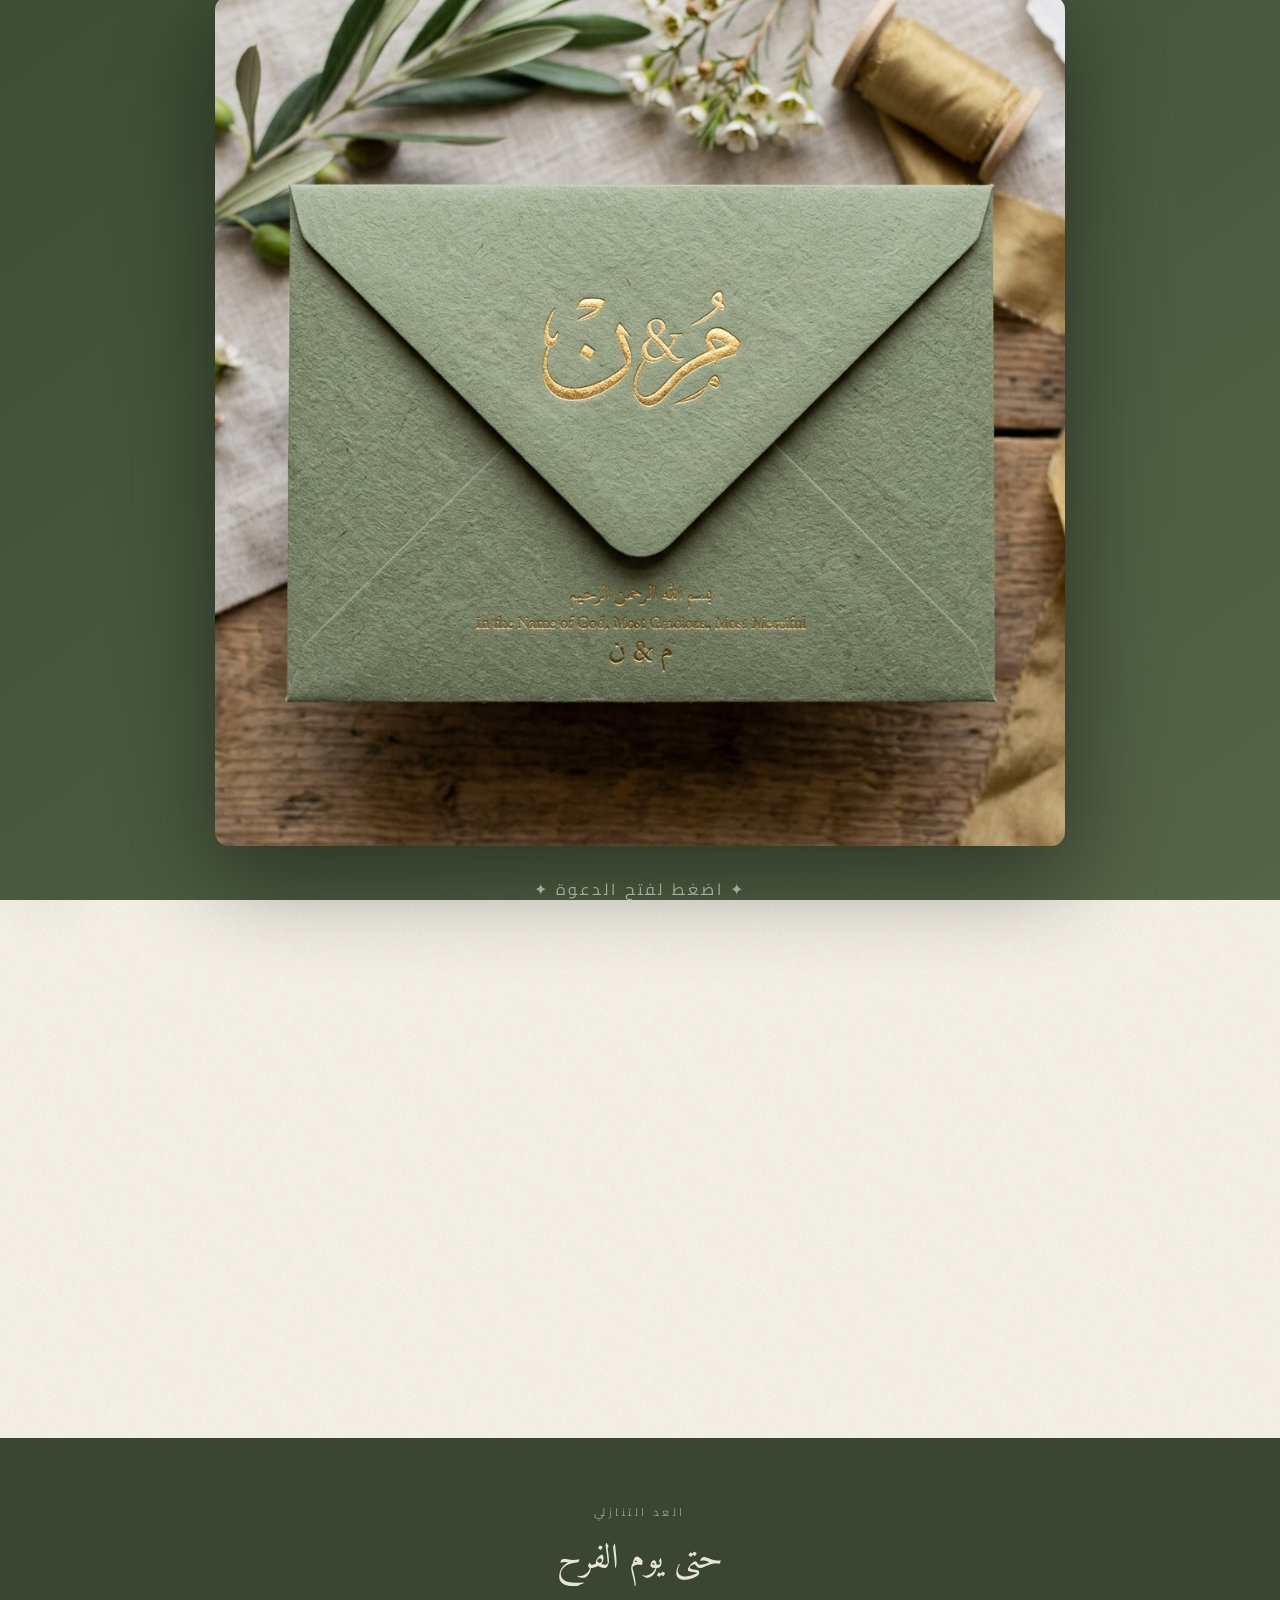
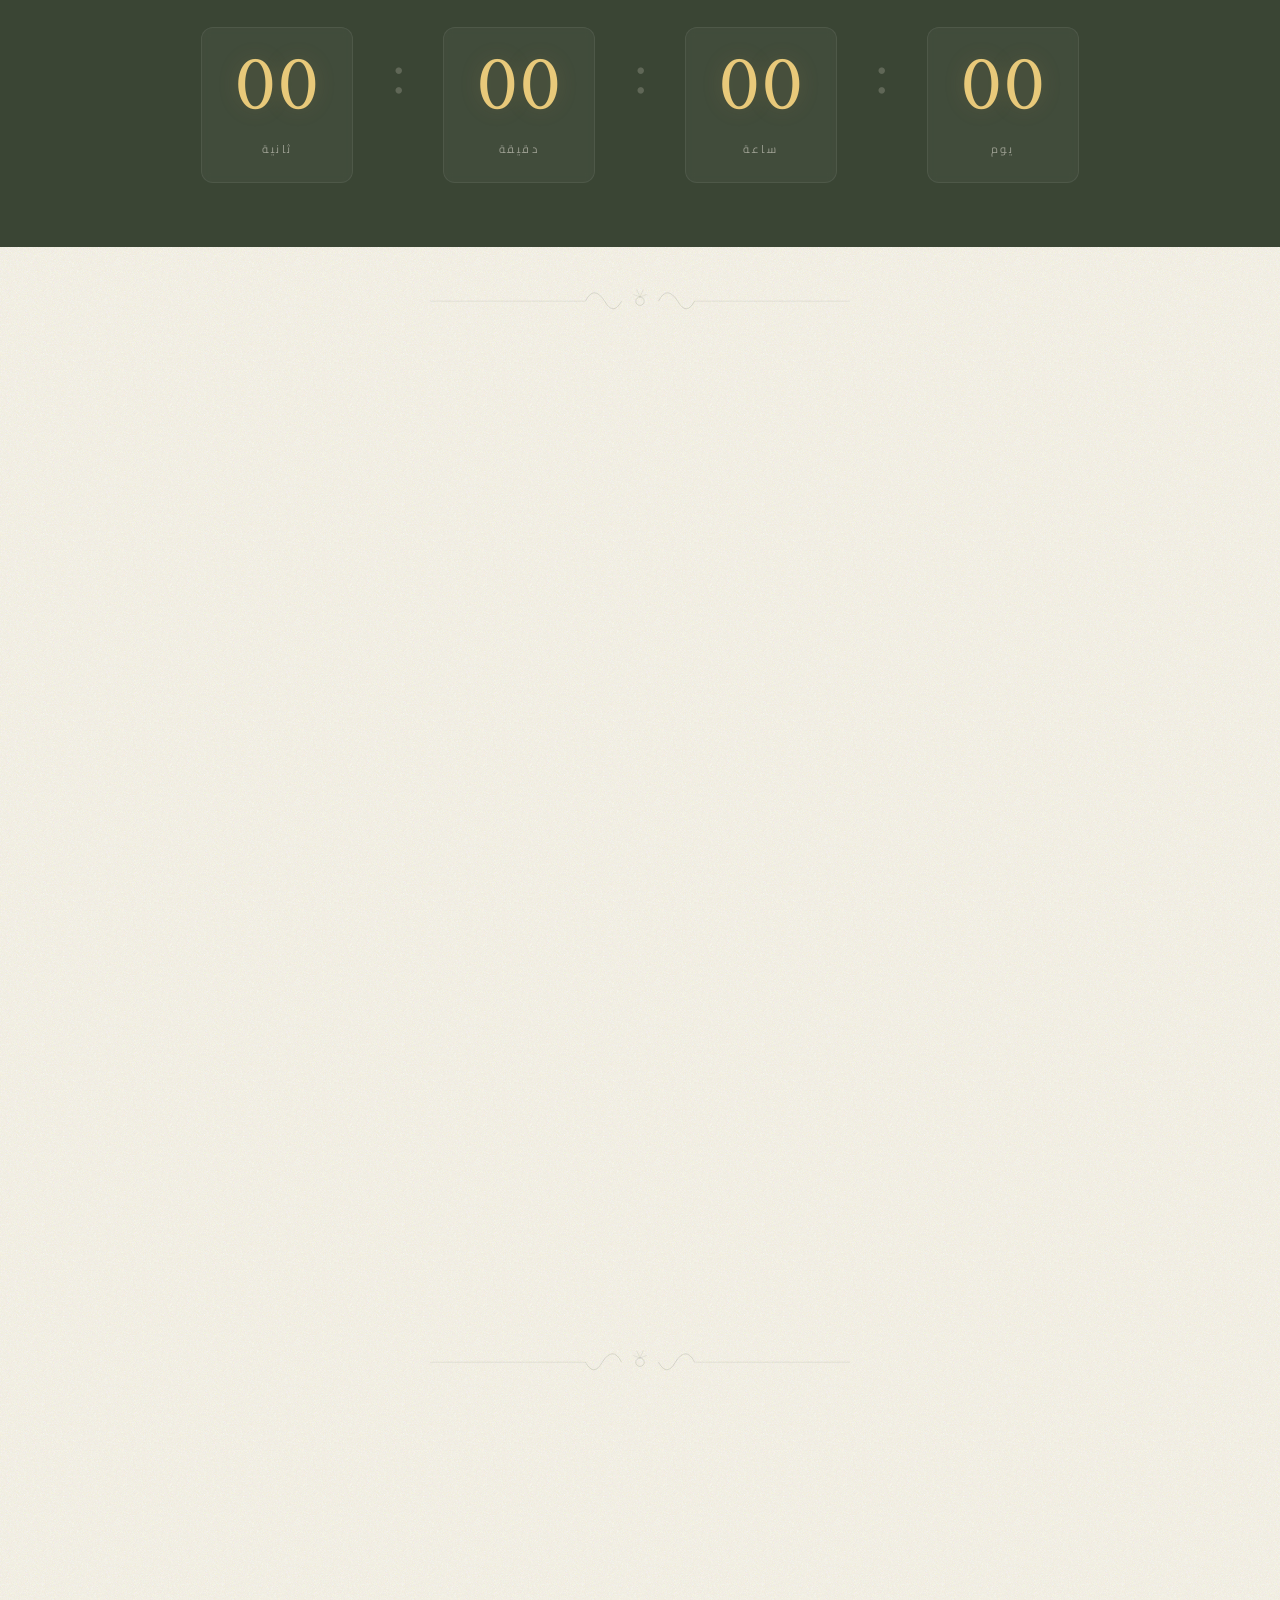
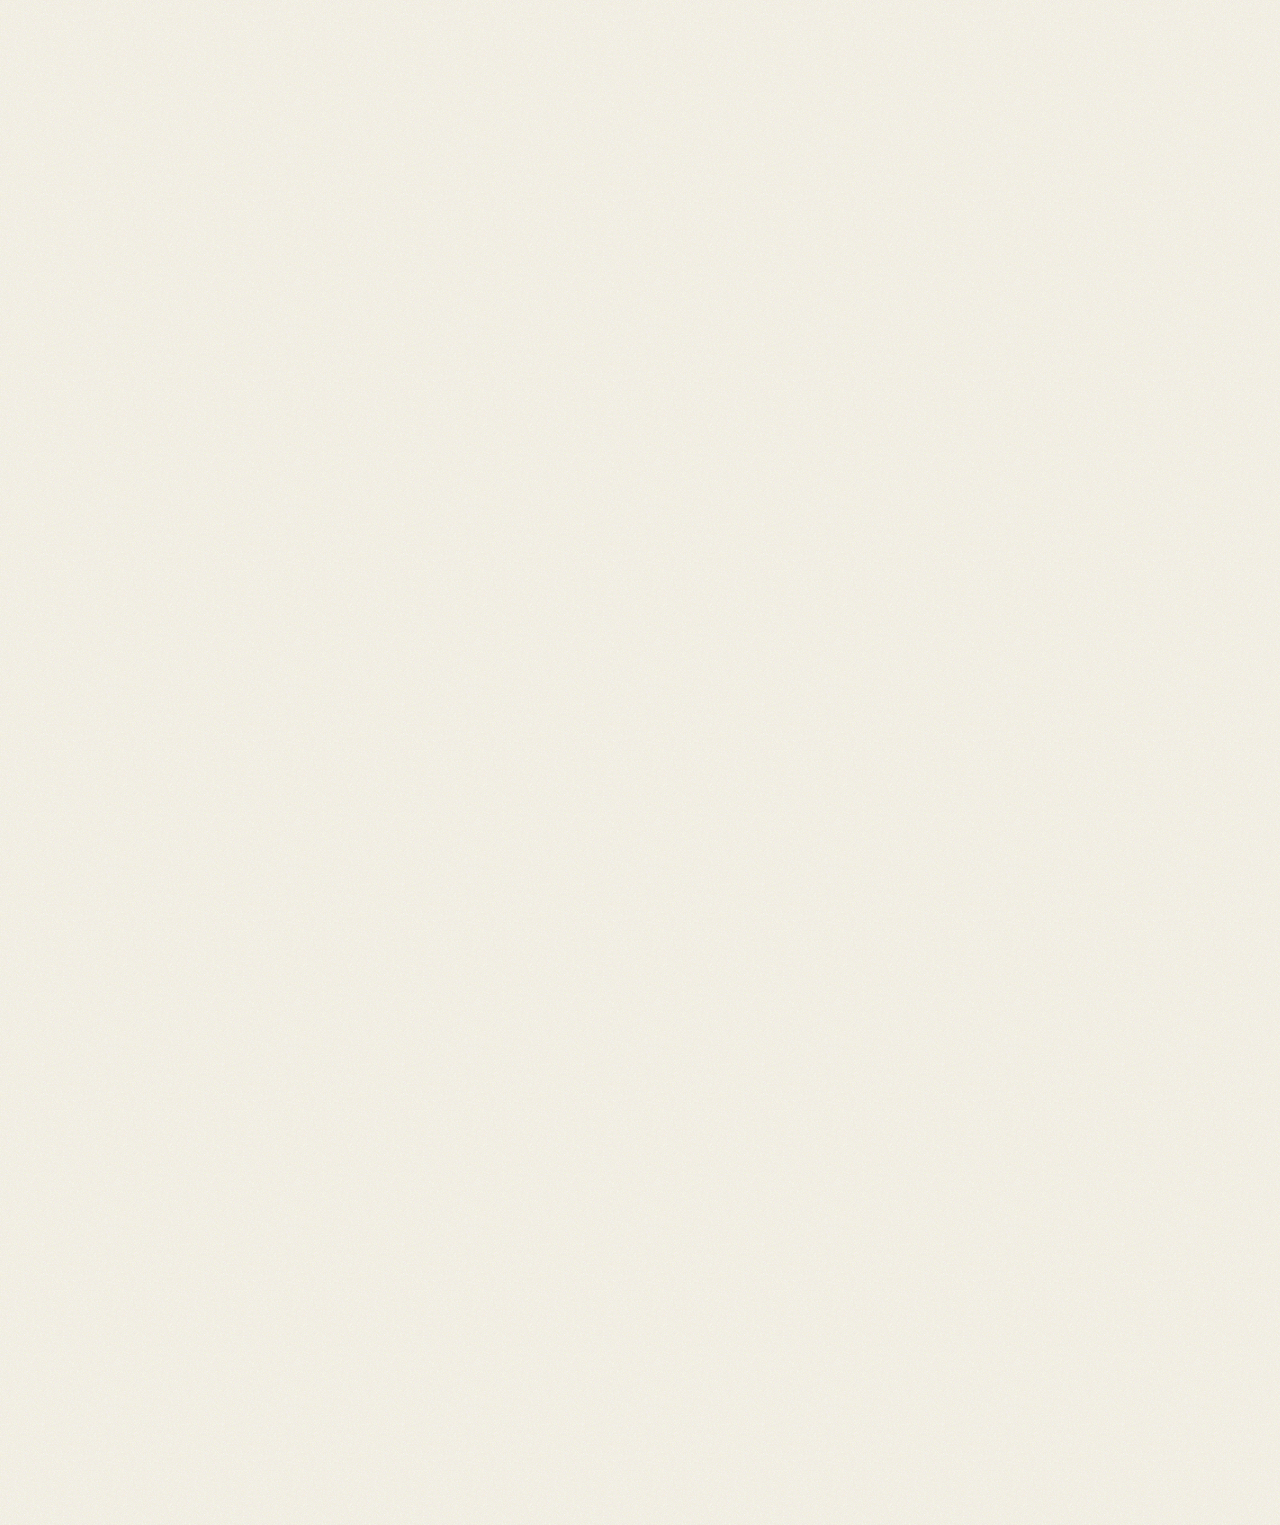
<file: index.html>
<!DOCTYPE html>
<html lang="ar" dir="rtl" id="html-root">
<head>
  <meta charset="UTF-8" />
  <meta name="viewport" content="width=device-width, initial-scale=1.0, viewport-fit=cover" />
  <title>دعوة زفاف محمد &amp; ندى</title>
  <meta name="description" content="نتشرف بدعوتكم لحضور حفل زفافنا - محمد &amp; ندى — TomorrowLand، بنها" />
  <link rel="preconnect" href="https://fonts.googleapis.com" />
  <link rel="preconnect" href="https://fonts.gstatic.com" crossorigin />
  <link href="https://fonts.googleapis.com/css2?family=Cairo:wght@300;400;600;700&family=Tajawal:wght@300;400;500;700&family=Amiri:ital,wght@0,400;0,700;1,400&family=Cormorant+Garamond:ital,wght@0,300;0,400;1,300;1,400&display=swap" rel="stylesheet" />

  <!-- Ambient wedding music (royalty-free, hosted on CDN) -->
  <audio id="bg-music" loop preload="none">
    <source src="https://www.soundhelix.com/examples/mp3/SoundHelix-Song-1.mp3" type="audio/mpeg" />
  </audio>

  <style>
    /* ══════════════════════════════════════════════
       DESIGN TOKENS
    ══════════════════════════════════════════════ */
    :root {
      /* Day palette */
      --bg:           #ede9db;
      --bg-sec:       #e4e0d0;
      --bg-card:      rgba(237, 233, 219, 0.88);
      --fg:           #3a4534;
      --fg-light:     #62715a;
      --fg-muted:     #8a9a7a;
      --gold:         #b8954a;
      --gold-light:   #d4af6e;
      --gold-glow:    rgba(184,149,74,0.22);

      /* Countdown specific — warm ivory on sage */
      --cd-bg:        #3a4534;
      --cd-num:       #e8c97a;
      --cd-label:     rgba(232,228,216,0.55);
      --cd-sep:       rgba(232,228,216,0.22);
      --cd-title:     #e8e4d8;

      --border:       rgba(58,69,52,0.16);
      --shadow:       0 8px 32px rgba(58,69,52,0.10);
      --shadow-lg:    0 20px 56px rgba(58,69,52,0.16);
      --radius:       14px;
      --font-ar:      'Cairo','Tajawal',sans-serif;
      --font-en:      'Cormorant Garamond','Georgia',serif;
      --font-title:   'Amiri',serif;
      --ease:         cubic-bezier(0.4,0,0.2,1);
      --t:            all 0.5s var(--ease);
    }

    /* Night overrides */
    body.night {
      --bg:           #0c1008;
      --bg-sec:       #111a0e;
      --bg-card:      rgba(14,22,10,0.92);
      --fg:           #dfe8d5;
      --fg-light:     #a8b898;
      --fg-muted:     #6a7a5a;
      --gold:         #d4af6e;
      --gold-light:   #e8c97a;
      --gold-glow:    rgba(212,175,110,0.18);
      --cd-bg:        #0e1a0a;
      --cd-num:       #e8c97a;
      --cd-label:     rgba(180,200,160,0.5);
      --cd-sep:       rgba(180,200,160,0.18);
      --cd-title:     #dfe8d5;
      --border:       rgba(150,180,120,0.12);
      --shadow:       0 8px 32px rgba(0,0,0,0.45);
      --shadow-lg:    0 20px 56px rgba(0,0,0,0.6);
    }

    /* LTR overrides when language = EN */
    html[lang="en"] {
      direction: ltr;
    }
    html[lang="en"] body {
      text-align: left;
      font-family: var(--font-en);
    }

    /* ══════════════════════════════════════════════
       RESET
    ══════════════════════════════════════════════ */
    *, *::before, *::after { box-sizing: border-box; margin: 0; padding: 0; }
    html { scroll-behavior: smooth; -webkit-text-size-adjust: 100%; }
    body {
      font-family: var(--font-ar);
      background-color: var(--bg);
      color: var(--fg);
      direction: rtl;
      text-align: right;
      overflow-x: hidden;
      transition: background-color 0.8s ease, color 0.8s ease;
      background-image: url("data:image/svg+xml,%3Csvg viewBox='0 0 400 400' xmlns='http://www.w3.org/2000/svg'%3E%3Cfilter id='n'%3E%3CfeTurbulence type='fractalNoise' baseFrequency='0.85' numOctaves='4' stitchTiles='stitch'/%3E%3C/filter%3E%3Crect width='100%25' height='100%25' filter='url(%23n)'/%3E%3C/svg%3E");
      background-blend-mode: overlay;
      background-size: 180px;
    }
    img { display: block; max-width: 100%; height: auto; }
    a { color: inherit; text-decoration: none; }

    /* ══════════════════════════════════════════════
       SPLASH SCREEN
    ══════════════════════════════════════════════ */
    #splash {
      position: fixed; inset: 0; z-index: 9999;
      background: linear-gradient(145deg, #3d4d35, #556348);
      display: flex; flex-direction: column;
      align-items: center; justify-content: center;
      cursor: pointer;
      transition: opacity 0.9s var(--ease), transform 0.9s var(--ease);
    }
    #splash.hidden { opacity: 0; pointer-events: none; transform: scale(1.06); }

    .envelope-wrap {
      width: min(850px, 98vw); /* Increased size to be very large */
      animation: floatY 3.5s ease-in-out infinite;
      filter: drop-shadow(0 28px 48px rgba(0,0,0,0.45));
    }
    @keyframes floatY {
      0%,100% { transform: translateY(0); }
      50%      { transform: translateY(-14px); }
    }
    .envelope-wrap img { width: 100%; border-radius: 14px; }

    .splash-hint {
      margin-top: 1.8rem;
      color: rgba(228,224,210,0.82);
      font-size: clamp(0.8rem, 2.5vw, 1rem);
      letter-spacing: 0.18em;
      font-family: var(--font-ar);
      animation: blink 2.2s ease-in-out infinite;
    }
    .splash-hint-en { display: none; }
    html[lang="en"] .splash-hint    { display: none; }
    html[lang="en"] .splash-hint-en { display: block; }

    @keyframes blink { 0%,100%{opacity:.45} 50%{opacity:1} }

    /* ══════════════════════════════════════════════
       FLOATING CONTROLS BAR
    ══════════════════════════════════════════════ */
    #controls {
      position: fixed; top: 1rem; left: 1rem;
      z-index: 1000;
      display: flex; align-items: center; gap: 0.4rem;
      background: var(--bg-card);
      border: 1px solid var(--border);
      border-radius: 999px;
      padding: 0.3rem 0.5rem;
      backdrop-filter: blur(10px);
      box-shadow: var(--shadow);
      transition: var(--t);
    }

    .ctrl-btn {
      background: none; border: none; cursor: pointer;
      padding: 0.3rem 0.48rem;
      border-radius: 999px;
      font-size: 0.88rem;
      color: var(--fg-muted);
      font-family: var(--font-ar);
      font-weight: 600;
      line-height: 1;
      transition: var(--t);
      white-space: nowrap;
    }
    .ctrl-btn.active {
      background: var(--fg);
      color: var(--bg);
    }
    .ctrl-sep {
      width: 1px; height: 18px;
      background: var(--border);
      flex-shrink: 0;
    }

    /* Music button — bottom left */
    #music-btn {
      position: fixed; bottom: 1.4rem; left: 1.4rem;
      z-index: 1000;
      width: 2.8rem; height: 2.8rem;
      border-radius: 50%;
      background: var(--fg); color: var(--bg);
      border: none; cursor: pointer;
      display: flex; align-items: center; justify-content: center;
      font-size: 1.05rem;
      box-shadow: var(--shadow-lg);
      transition: var(--t);
    }
    #music-btn:hover { transform: scale(1.1); background: var(--gold); }
    #music-btn.playing { background: var(--gold); }

    /* Music wave animation inside button */
    .music-wave { display: none; gap: 2px; align-items: flex-end; height: 14px; }
    .music-wave span {
      display: block; width: 3px; background: var(--bg);
      border-radius: 2px; animation: wave 0.8s ease-in-out infinite;
    }
    .music-wave span:nth-child(2) { animation-delay: 0.15s; }
    .music-wave span:nth-child(3) { animation-delay: 0.3s; }
    #music-btn.playing .music-wave { display: flex; }
    #music-btn.playing .music-icon { display: none; }
    @keyframes wave {
      0%,100% { height: 4px; } 50% { height: 14px; }
    }

    /* ══════════════════════════════════════════════
       HERO
    ══════════════════════════════════════════════ */
    #hero {
      position: relative;
      min-height: 100svh;
      display: flex; flex-direction: column;
      align-items: center; justify-content: center;
      text-align: center;
      overflow: hidden;
      padding: 2rem 1.5rem 8rem;
    }

    .hero-bg {
      position: absolute; inset: 0;
      background-size: cover;
      background-position: center 30%;
      background-repeat: no-repeat;
      transition: opacity 0.9s ease;
    }
    .hero-bg-day   { background-image: url('venue-day.png');   opacity: 1; }
    .hero-bg-night { background-image: url('venue-night.png'); opacity: 0; }
    body.night .hero-bg-day   { opacity: 0; }
    body.night .hero-bg-night { opacity: 1; }

    #hero::after {
      content: ''; position: absolute; inset: 0;
      background: linear-gradient(to bottom,
        rgba(0,0,0,0.06) 0%, rgba(0,0,0,0.01) 45%, var(--bg) 100%);
      transition: background 0.9s ease;
    }
    body.night #hero::after {
      background: linear-gradient(to bottom,
        rgba(0,0,0,0.40) 0%, rgba(0,0,0,0.18) 45%, var(--bg) 100%);
    }

    .hero-content {
      position: relative; z-index: 2;
      display: flex; flex-direction: column; align-items: center; gap: 1rem;
      padding: 0 1rem;
    }

    .hero-sup {
      font-size: clamp(0.65rem, 2vw, 0.8rem);
      letter-spacing: 0.28em; text-transform: uppercase;
      color: var(--fg-muted); font-weight: 400;
      transition: color 0.8s ease;
    }
    body.night .hero-sup { color: rgba(200,190,155,0.78); }

    .hero-names {
      font-family: var(--font-title);
      font-size: clamp(3rem, 9vw, 6.5rem);
      font-weight: 400; line-height: 1.1;
      color: var(--fg); transition: color 0.8s ease;
    }
    html[lang="en"] .hero-names { font-family: var(--font-en); }
    body.night .hero-names { color: #f0ece0; }

    .hero-amp { color: var(--gold); font-style: italic; }

    .hero-date {
      font-size: clamp(0.7rem, 2vw, 0.82rem);
      letter-spacing: 0.3em; text-transform: uppercase;
      color: var(--fg-muted); font-weight: 400;
    }
    body.night .hero-date { color: rgba(200,190,155,0.65); }

    .hero-divider {
      width: 55px; height: 1px;
      background: var(--gold); opacity: 0.55;
    }

    /* ── Scroll hint ── */
    .scroll-hint {
      position: absolute; bottom: 2.5rem; left: 50%;
      transform: translateX(-50%); z-index: 2;
      display: flex; flex-direction: column; align-items: center; gap: 0.4rem;
      color: var(--fg-muted); font-size: 0.65rem; letter-spacing: 0.18em;
      animation: fadeUp 2s 1.8s both;
    }
    @keyframes fadeUp {
      from { opacity:0; transform: translateX(-50%) translateY(10px); }
      to   { opacity:1; transform: translateX(-50%) translateY(0); }
    }
    .mouse-box {
      width: 20px; height: 32px;
      border: 1.5px solid var(--fg-muted); border-radius: 10px;
      display: flex; align-items: flex-start; justify-content: center;
      padding-top: 4px;
    }
    .mouse-dot {
      width: 2.5px; height: 7px;
      background: var(--fg-muted); border-radius: 2px;
      animation: dotScroll 1.9s ease-in-out infinite;
    }
    @keyframes dotScroll {
      0%   { transform:translateY(0); opacity:1; }
      100% { transform:translateY(10px); opacity:0; }
    }

    /* ══════════════════════════════════════════════
       SECTIONS — COMMON
    ══════════════════════════════════════════════ */
    .section-wrap {
      width: 100%; max-width: 860px;
      margin: 0 auto; padding: 4.5rem 1.5rem;
    }
    .section-label {
      display: block;
      font-size: 0.68rem; letter-spacing: 0.32em;
      text-transform: uppercase;
      color: var(--fg-muted); margin-bottom: 0.9rem;
    }
    .section-title {
      font-family: var(--font-title);
      font-size: clamp(2rem, 5vw, 3.2rem);
      font-weight: 400; line-height: 1.3;
      color: var(--fg); margin-bottom: 0.4rem;
    }
    html[lang="en"] .section-title { font-family: var(--font-en); }

    .ornament {
      display: flex; align-items: center; justify-content: center;
      gap: 1rem; margin: 2rem 0;
    }
    .ornament::before,.ornament::after {
      content:''; height: 1px; width: 55px; background: var(--border);
    }
    .ornament-icon { color: var(--gold); font-size: 1rem; }

    /* Reveal animation */
    .reveal { opacity:0; transform:translateY(28px); transition: opacity 0.8s ease, transform 0.8s ease; }
    .reveal.visible { opacity:1; transform:translateY(0); }

    /* ══════════════════════════════════════════════
       INVITATION TEXT
    ══════════════════════════════════════════════ */
    #invitation { text-align:center; }

    .basmala {
      font-family: var(--font-title);
      font-size: clamp(1.4rem, 4vw, 2rem);
      color: var(--fg); opacity:.82; margin-bottom: 1.8rem;
    }
    .invite-text {
      font-size: clamp(1rem, 2.5vw, 1.15rem);
      color: var(--fg-light); line-height: 2.1;
      max-width: 540px; margin: 0 auto 1.8rem; font-weight: 300;
    }
    .invite-text strong { font-weight:700; color:var(--fg); }
    html[lang="en"] .invite-text { font-family: var(--font-en); font-size: clamp(1rem,2.5vw,1.2rem); }

    /* i18n hidden helpers */
    .ar { } .en { display:none; }
    html[lang="en"] .ar { display:none; }
    html[lang="en"] .en { display:block; }
    html[lang="en"] span.en { display:inline; }
    html[lang="en"] span.ar { display:none; }

    /* ══════════════════════════════════════════════
       COUNTDOWN  ← REDESIGNED
    ══════════════════════════════════════════════ */
    #countdown {
      background: var(--cd-bg);
      padding: 4rem 1.5rem;
      text-align: center;
      transition: background 0.8s ease;
    }

    #countdown .section-label { color: var(--cd-label); }
    #countdown .section-title { color: var(--cd-title); font-size: clamp(1.4rem,4vw,2.2rem); }

    .cd-grid {
      display: flex; justify-content: center; align-items: flex-start;
      gap: clamp(0.6rem, 3vw, 2.4rem);
      margin-top: 2.8rem; flex-wrap: wrap;
    }

    .cd-item {
      display: flex; flex-direction: column; align-items: center;
      gap: 0.5rem;
      background: rgba(255,255,255,0.04);
      border: 1px solid rgba(255,255,255,0.07);
      border-radius: 12px;
      padding: clamp(1rem,2.5vw,1.4rem) clamp(1.2rem,3vw,2rem);
      min-width: clamp(70px,15vw,110px);
      backdrop-filter: blur(4px);
    }

    .cd-num {
      font-family: var(--font-title);
      font-size: clamp(2.6rem, 7vw, 5rem);
      line-height: 1; font-weight:400;
      color: var(--cd-num);
      text-shadow: 0 0 20px var(--gold-glow);
    }

    .cd-lbl {
      font-family: var(--font-ar);
      font-size: clamp(0.58rem, 1.5vw, 0.7rem);
      letter-spacing: 0.22em; text-transform: uppercase;
      color: var(--cd-label); font-weight:400;
    }
    html[lang="en"] .cd-lbl { font-family: var(--font-en); letter-spacing: 0.18em; }

    .cd-sep {
      font-family: var(--font-title);
      font-size: clamp(2rem, 5vw, 3.8rem);
      color: var(--cd-sep);
      margin-top: clamp(1rem, 2.5vw, 1.4rem);
      line-height: 1;
    }

    /* ══════════════════════════════════════════════
       BOTANICAL DIVIDER
    ══════════════════════════════════════════════ */
    .botanical-divider {
      width:100%; overflow:hidden;
      display:flex; align-items:center; justify-content:center;
      padding: 1.8rem 0; opacity:.45;
      color: var(--fg);
    }
    .botanical-svg { width: min(420px, 85vw); }

    /* ══════════════════════════════════════════════
       LOCATION
    ══════════════════════════════════════════════ */
    #location { text-align:center; }

    .location-card {
      background: var(--bg-card);
      border: 1px solid var(--border);
      border-radius: var(--radius);
      padding: clamp(1.5rem,4vw,2.5rem) clamp(1.2rem,4vw,2.2rem);
      backdrop-filter: blur(10px);
      box-shadow: var(--shadow-lg);
      max-width: 540px; margin: 0 auto;
      transition: var(--t);
    }
    .location-card:hover {
      transform: translateY(-4px);
      box-shadow: 0 28px 64px rgba(58,69,52,0.18);
    }

    .venue-img-wrap {
      width:100%; border-radius: 10px; overflow:hidden;
      margin-bottom: 1.5rem;
    }
    .venue-img-wrap img {
      width:100%; height: clamp(150px,30vw,220px);
      object-fit:cover; border-radius:10px;
      transition: opacity 0.5s ease;
    }

    .venue-name {
      font-family: var(--font-title);
      font-size: clamp(1.7rem,5vw,2.3rem);
      color: var(--fg); font-weight:400;
      margin-bottom: 0.5rem;
    }

    .venue-address {
      font-size: clamp(0.9rem,2.5vw,1rem);
      color: var(--fg-light); line-height:1.8;
      margin-bottom: 1.2rem;
    }

    .venue-time {
      display:flex; align-items:center; justify-content:center;
      gap: 0.5rem;
      font-size: clamp(0.82rem,2vw,0.92rem);
      color: var(--fg-muted); margin-bottom: 1.8rem;
    }

    .btn-map {
      display:inline-flex; align-items:center; gap: 0.5rem;
      background: var(--fg); color: var(--bg);
      padding: 0.78rem clamp(1.4rem,4vw,2.2rem);
      border-radius: 999px;
      font-family: var(--font-ar); font-size: clamp(0.82rem,2vw,0.92rem);
      font-weight:600; letter-spacing:0.04em;
      transition: var(--t);
    }
    .btn-map:hover { background: var(--gold); color:#fff; transform:translateY(-2px); }

    /* ══════════════════════════════════════════════
       TIMELINE
    ══════════════════════════════════════════════ */
    #timeline { text-align:center; }

    .timeline-icon { font-size: clamp(2.5rem,6vw,3.5rem); opacity:.55; margin-bottom:1rem; }

    .timeline-list {
      display:flex; flex-direction:column; align-items:center;
      margin-top: 2.5rem;
      max-width: 480px; margin-left:auto; margin-right:auto;
    }

    .tl-item {
      display:flex; flex-direction:column; align-items:center; text-align:center;
    }
    .tl-time {
      font-size: clamp(0.68rem,1.8vw,0.78rem);
      letter-spacing:0.22em; color:var(--fg-muted);
      margin-bottom:0.28rem; font-weight:400;
    }
    .tl-name {
      font-size: clamp(1.05rem,3vw,1.28rem);
      font-weight:600; color:var(--fg); margin-bottom:0.22rem;
    }
    .tl-desc {
      font-size: clamp(0.82rem,2vw,0.92rem);
      color:var(--fg-muted); font-weight:300;
    }
    .tl-line { width:1px; height:48px; background:var(--border); margin:0.75rem 0; }

    /* ══════════════════════════════════════════════
       CLOSING
    ══════════════════════════════════════════════ */
    #closing { text-align:center; padding-bottom: 5rem; }

    .closing-names {
      font-family:var(--font-title);
      font-size: clamp(1.8rem,5vw,3rem);
      color:var(--gold); margin-bottom:.8rem;
    }
    .closing-line { width:70px; height:1px; background:var(--gold); margin:1.4rem auto; opacity:.4; }
    .closing-quote {
      font-family:var(--font-title);
      font-size: clamp(1.1rem,3vw,1.6rem);
      color:var(--fg); font-style:italic;
      line-height:1.85; max-width:480px;
      margin:0 auto 1.6rem; opacity:.78;
    }
    html[lang="en"] .closing-quote { font-family:var(--font-en); }
    .closing-meta { font-size: clamp(0.75rem,2vw,0.85rem); color:var(--fg-muted); letter-spacing:0.15em; }
    .closing-meta + .closing-meta { margin-top:0.35rem; }

    /* ══════════════════════════════════════════════
       RESPONSIVE BREAKPOINTS
    ══════════════════════════════════════════════ */

    /* ── Mobile (≤ 480px) ── */
    @media (max-width: 480px) {
      .section-wrap { padding: 3rem 1.1rem; }
      #countdown    { padding: 3rem 1rem; }
      #closing      { padding-bottom: 4rem; }
      .cd-item      { padding: 0.9rem 1rem; min-width: 62px; }
      .cd-grid      { gap: 0.4rem; }
      .location-card { padding: 1.4rem 1.1rem; }
      .hero-content { gap: 0.8rem; }
      .envelope-wrap { width: 92vw; }
      #controls { top: 0.7rem; left: 0.7rem; padding: 0.25rem 0.4rem; }
      .ctrl-btn { font-size: 0.78rem; padding: 0.28rem 0.4rem; }
    }

    /* ── Tablet (481px – 768px) ── */
    @media (min-width: 481px) and (max-width: 768px) {
      .section-wrap { padding: 4rem 1.4rem; }
      .cd-item      { min-width: 80px; }
      .location-card { max-width: 90%; }
      .closing-quote { font-size: 1.2rem; }
    }

    /* ── Tablet landscape / small laptop (769px – 1024px) ── */
    @media (min-width: 769px) and (max-width: 1024px) {
      .section-wrap   { padding: 5rem 2rem; max-width: 800px; }
      .location-card  { max-width: 500px; }
      .cd-grid        { gap: 1.6rem; }
    }

    /* ── Desktop (1025px +) ── */
    @media (min-width: 1025px) {
      .section-wrap { padding: 5.5rem 2.5rem; }
      .cd-item      { min-width: 110px; }
    }

    /* ── Very large screens (1440px+) ── */
    @media (min-width: 1440px) {
      .section-wrap { max-width: 960px; }
    }

    /* ── Safe area (notched phones) ── */
    @supports (padding: env(safe-area-inset-bottom)) {
      #music-btn {
        bottom: calc(1.4rem + env(safe-area-inset-bottom));
        left:   calc(1.4rem + env(safe-area-inset-left));
      }
    }

    /* ══════════════════════════════════════════════
       UTILITIES
    ══════════════════════════════════════════════ */
    .mt-1 { margin-top: 0.5rem; }
    .text-center { text-align:center; }
  </style>
</head>

<body>

<!-- ══ AUDIO ══ -->
<audio id="bg-music" loop preload="none">
  <!-- Calm classical piano track -->
  <source src="https://cdn.pixabay.com/download/audio/2021/11/24/audio_9242d5fdef.mp3" type="audio/mpeg" />
</audio>

<!-- ══ SPLASH ══ -->
<div id="splash">
  <div class="envelope-wrap">
    <img src="envelope.png" alt="دعوة زفاف" />
  </div>
  <p class="splash-hint ar">✦ اضغط لفتح الدعوة ✦</p>
  <p class="splash-hint-en en">✦ Tap to open the invitation ✦</p>
</div>

<!-- ══ FLOATING CONTROLS ══ -->
<div id="controls">
  <!-- Theme -->
  <button class="ctrl-btn active" id="btn-day"   aria-label="وضع النهار">☀️</button>
  <button class="ctrl-btn"        id="btn-night" aria-label="وضع الليل">🌙</button>
  <div class="ctrl-sep"></div>
  <!-- Language -->
  <button class="ctrl-btn active" id="btn-ar" aria-label="عربي">ع</button>
  <button class="ctrl-btn"        id="btn-en" aria-label="English">EN</button>
</div>

<!-- Music button -->
<button id="music-btn" aria-label="تشغيل الموسيقى">
  <span class="music-icon">🎵</span>
  <span class="music-wave" aria-hidden="true">
    <span></span><span></span><span></span>
  </span>
</button>

<!-- ══ HERO ══ -->
<section id="hero">
  <div class="hero-bg hero-bg-day"></div>
  <div class="hero-bg hero-bg-night"></div>

  <div class="hero-content reveal">
    <span class="hero-sup ar">نتشرف بدعوتكم لحضور حفل زفافنا</span>
    <span class="hero-sup en">We joyfully invite you to celebrate our wedding</span>
    <div class="hero-divider"></div>
    <h1 class="hero-names">
      <span class="ar">محمد <span class="hero-amp">&amp;</span> ندى</span>
      <span class="en">Mohamed <span class="hero-amp">&amp;</span> Nada</span>
    </h1>
    <div class="hero-divider"></div>
    <span class="hero-date ar">السبت &nbsp;·&nbsp; ٤ أبريل ٢٠٢٦</span>
    <span class="hero-date en">Saturday &nbsp;·&nbsp; April 4, 2026</span>
  </div>

  <div class="scroll-hint">
    <div class="mouse-box"><div class="mouse-dot"></div></div>
    <span class="ar">اسحب للأسفل</span>
    <span class="en">Scroll down</span>
  </div>
</section>

<!-- ══ INVITATION TEXT ══ -->
<section id="invitation">
  <div class="section-wrap reveal">
    <p class="basmala ar">﷽</p>
    <p class="basmala en" style="font-family:var(--font-en);font-style:italic;opacity:.7">In the name of God, the Most Gracious</p>
    <div class="ornament"><span class="ornament-icon">✦</span></div>

    <p class="invite-text ar">
      لفرحنا اليوم ندعوكم، بالطيب والورد نلاقيكم،<br />
      وبالحب والخير نشكر تهانيكم
    </p>
    <p class="invite-text en">
      With joy in our hearts, we invite you to share<br />
      in the celebration of our most special day.
    </p>

    <p class="invite-text ar">
      يسعدنا أن نشارككم فرحة <strong>عقد قراننا</strong><br />
      ونتمنى أن تكونوا معنا في هذه اللحظة الجميلة
    </p>
    <p class="invite-text en">
      We are honored to share the joy of our <strong>wedding</strong><br />
      and hope to celebrate together with you.
    </p>
  </div>
</section>

<!-- ══ COUNTDOWN ══ -->
<div id="countdown">
  <span class="section-label ar">العد التنازلي</span>
  <span class="section-label en">Countdown</span>
  <h2 class="section-title ar">حتى يوم الفرح</h2>
  <h2 class="section-title en">Until Our Special Day</h2>

  <div class="cd-grid">
    <div class="cd-item">
      <span class="cd-num" id="cd-days">00</span>
      <span class="cd-lbl ar">يوم</span>
      <span class="cd-lbl en">Days</span>
    </div>
    <span class="cd-sep">:</span>
    <div class="cd-item">
      <span class="cd-num" id="cd-hours">00</span>
      <span class="cd-lbl ar">ساعة</span>
      <span class="cd-lbl en">Hours</span>
    </div>
    <span class="cd-sep">:</span>
    <div class="cd-item">
      <span class="cd-num" id="cd-mins">00</span>
      <span class="cd-lbl ar">دقيقة</span>
      <span class="cd-lbl en">Minutes</span>
    </div>
    <span class="cd-sep">:</span>
    <div class="cd-item">
      <span class="cd-num" id="cd-secs">00</span>
      <span class="cd-lbl ar">ثانية</span>
      <span class="cd-lbl en">Seconds</span>
    </div>
  </div>
</div>

<!-- ══ BOTANICAL DIVIDER ══ -->
<div class="botanical-divider">
  <svg class="botanical-svg" viewBox="0 0 500 60" fill="none" xmlns="http://www.w3.org/2000/svg">
    <line x1="0" y1="30" x2="185" y2="30" stroke="currentColor" stroke-opacity="0.28" stroke-width="0.8"/>
    <path d="M185 30 Q195 10 208 30 Q218 48 228 30" stroke="currentColor" stroke-opacity="0.38" stroke-width="1" fill="none"/>
    <circle cx="250" cy="30" r="5" fill="none" stroke="currentColor" stroke-opacity="0.38" stroke-width="1"/>
    <path d="M250 25 L254 16 M250 25 L246 16 M250 25 L258 22 M250 25 L242 22" stroke="currentColor" stroke-opacity="0.28" stroke-width="0.8"/>
    <path d="M272 30 Q282 10 295 30 Q305 48 315 30" stroke="currentColor" stroke-opacity="0.38" stroke-width="1" fill="none"/>
    <line x1="315" y1="30" x2="500" y2="30" stroke="currentColor" stroke-opacity="0.28" stroke-width="0.8"/>
  </svg>
</div>

<!-- ══ LOCATION ══ -->
<section id="location">
  <div class="section-wrap reveal">
    <span class="section-label ar">المكان والموعد</span>
    <span class="section-label en">Venue &amp; Date</span>
    <h2 class="section-title ar">كل ما تحتاج معرفته</h2>
    <h2 class="section-title en">Everything You Need to Know</h2>

    <div class="ornament"><span class="ornament-icon">✦</span></div>

    <div class="location-card reveal">
      <div class="venue-img-wrap">
        <img src="venue-day.png" alt="TomorrowLand" id="venue-img" />
      </div>

      <div class="venue-name">TomorrowLand</div>
      <p class="venue-address ar">
        بنها — الفلل<br />آخر شارع كوبري الفحص
      </p>
      <p class="venue-address en">
        Banha – Al-Fila District<br />End of Kobri Al-Fahss Street
      </p>

      <div class="venue-time">
        <span>🗓️</span>
        <span class="ar">السبت ٤ أبريل ٢٠٢٦ &nbsp;·&nbsp; الساعة ٥ مساءً</span>
        <span class="en">Saturday, April 4, 2026 &nbsp;·&nbsp; 5:00 PM</span>
      </div>

      <a
        href="https://maps.app.goo.gl/NnbBsHoTM3hTQ3tW8"
        target="_blank"
        rel="noopener noreferrer"
        class="btn-map"
      >
        📍 &nbsp;<span class="ar">خريطة الموقع</span><span class="en">Open in Maps</span>
      </a>
    </div>
  </div>
</section>

<!-- ══ BOTANICAL DIVIDER (flipped) ══ -->
<div class="botanical-divider" style="transform:scaleX(-1)">
  <svg class="botanical-svg" viewBox="0 0 500 60" fill="none" xmlns="http://www.w3.org/2000/svg">
    <line x1="0" y1="30" x2="185" y2="30" stroke="currentColor" stroke-opacity="0.28" stroke-width="0.8"/>
    <path d="M185 30 Q195 10 208 30 Q218 48 228 30" stroke="currentColor" stroke-opacity="0.38" stroke-width="1" fill="none"/>
    <circle cx="250" cy="30" r="5" fill="none" stroke="currentColor" stroke-opacity="0.38" stroke-width="1"/>
    <path d="M250 25 L254 16 M250 25 L246 16 M250 25 L258 22 M250 25 L242 22" stroke="currentColor" stroke-opacity="0.28" stroke-width="0.8"/>
    <path d="M272 30 Q282 10 295 30 Q305 48 315 30" stroke="currentColor" stroke-opacity="0.38" stroke-width="1" fill="none"/>
    <line x1="315" y1="30" x2="500" y2="30" stroke="currentColor" stroke-opacity="0.28" stroke-width="0.8"/>
  </svg>
</div>

<!-- ══ TIMELINE ══ -->
<section id="timeline">
  <div class="section-wrap reveal">
    <div class="timeline-icon">💍</div>
    <span class="section-label ar">ما أعددناه لكم</span>
    <span class="section-label en">What We've Planned for You</span>
    <h2 class="section-title ar">برنامج الحفل</h2>
    <h2 class="section-title en">Order of the Day</h2>

    <div class="timeline-list">

      <div class="tl-item reveal">
        <span class="tl-time">٥:٠٠ PM</span>
        <span class="tl-name ar">الاستقبال والترحيب</span>
        <span class="tl-name en">Arrival &amp; Welcome</span>
        <span class="tl-desc ar">نرحب بضيوفنا الكرام</span>
        <span class="tl-desc en">Welcoming our beloved guests</span>
      </div>

      <div class="tl-line"></div>

      <div class="tl-item reveal">
        <span class="tl-time">٥:٣٠ PM</span>
        <span class="tl-name ar">عقد الزواج</span>
        <span class="tl-name en">Wedding Ceremony</span>
        <span class="tl-desc ar">حفل عقد القران الرسمي</span>
        <span class="tl-desc en">The official marriage ceremony</span>
      </div>

      <div class="tl-line"></div>

      <div class="tl-item reveal">
        <span class="tl-time">٦:٠٠ PM</span>
        <span class="tl-name ar">العشاء والاحتفال</span>
        <span class="tl-name en">Dinner &amp; Celebration</span>
        <span class="tl-desc ar">مائدة غنية وأجواء احتفالية مميزة</span>
        <span class="tl-desc en">A lavish dinner with festive atmosphere</span>
      </div>

      <div class="tl-line"></div>

      <div class="tl-item reveal">
        <span class="tl-time">٨:٠٠ PM</span>
        <span class="tl-name ar">السهرة والموسيقى</span>
        <span class="tl-name en">Evening &amp; Music</span>
        <span class="tl-desc ar">حفلة رقص وسهرة لا تُنسى</span>
        <span class="tl-desc en">Dancing and an unforgettable night</span>
      </div>

    </div>
  </div>
</section>

<!-- ══ CLOSING ══ -->
<section id="closing">
  <div class="section-wrap reveal">
    <div class="closing-names ar">محمد &amp; ندى</div>
    <div class="closing-names en">Mohamed &amp; Nada</div>
    <div class="closing-line"></div>
    <p class="closing-quote ar">"ومن آياته أن خلق لكم من أنفسكم أزواجاً لتسكنوا إليها"</p>
    <p class="closing-quote en">"And of His signs is that He created for you mates that you may find tranquility in them"</p>
    <div class="closing-line"></div>
    <p class="closing-meta ar">السبت ٤ أبريل ٢٠٢٦ — الساعة ٥ مساءً</p>
    <p class="closing-meta en">Saturday, April 4, 2026 — 5:00 PM</p>
    <p class="closing-meta mt-1">TomorrowLand · بنها · الفلل</p>
    
    <!-- Credit Link -->
    <div style="margin-top: 5rem; display: flex; justify-content: center;">
      <a href="https://abdosaidedle-pixel.github.io/Portofolio-Abdo-main/" target="_blank" style="
        font-family: 'Cormorant Garamond', 'Amiri', serif; 
        font-size: 1.1rem; 
        color: var(--gold); 
        background-color: var(--bg-sec);
        border: 1px solid var(--gold); 
        border-radius: 999px; 
        padding: 0.6rem 2rem; 
        text-decoration: none; 
        box-shadow: 0 4px 20px rgba(184, 149, 74, 0.15);
        transition: all 0.4s ease;
        display: inline-flex;
        align-items: center;
        gap: 0.6rem;
      " onmouseover="this.style.transform='translateY(-3px)'; this.style.boxShadow='0 8px 25px rgba(184, 149, 74, 0.3)'; this.style.backgroundColor='var(--gold)'; this.style.color='var(--bg)';" onmouseout="this.style.transform='translateY(0)'; this.style.boxShadow='0 4px 20px rgba(184, 149, 74, 0.15)'; this.style.backgroundColor='var(--bg-sec)'; this.style.color='var(--gold)';">
        <span style="font-size: 0.75rem; opacity: 0.8; text-transform: uppercase; letter-spacing: 0.25em;">Designed by</span>
        <strong style="font-weight: 600; font-size: 1.35rem; letter-spacing: 0.05em;">Abdo said</strong>
      </a>
    </div>
  </div>
</section>

<!-- ══ JAVASCRIPT ══ -->
<script>
(function () {
  'use strict';

  /* ── DOM refs ── */
  const splash    = document.getElementById('splash');
  const htmlRoot  = document.getElementById('html-root');
  const btnDay    = document.getElementById('btn-day');
  const btnNight  = document.getElementById('btn-night');
  const btnAr     = document.getElementById('btn-ar');
  const btnEn     = document.getElementById('btn-en');
  const venueImg  = document.getElementById('venue-img');
  const musicBtn  = document.getElementById('music-btn');
  const bgMusic   = document.getElementById('bg-music');

  /* ── Splash ── */
  splash.addEventListener('click', openInvitation);
  splash.addEventListener('touchend', openInvitation, { passive: true });

  function openInvitation () {
    splash.classList.add('hidden');
    setTimeout(() => { splash.style.display = 'none'; }, 900);
    initReveal();
    // Try to start music on first user interaction
    tryPlayMusic();
  }

  /* ── Theme toggle ── */
  btnDay.addEventListener('click', () => setTheme('day'));
  btnNight.addEventListener('click', () => setTheme('night'));

  function setTheme (mode) {
    if (mode === 'night') {
      document.body.classList.add('night');
      btnNight.classList.add('active');
      btnDay.classList.remove('active');
      if (venueImg) venueImg.src = 'venue-night.png';
    } else {
      document.body.classList.remove('night');
      btnDay.classList.add('active');
      btnNight.classList.remove('active');
      if (venueImg) venueImg.src = 'venue-day.png';
    }
  }

  /* ── Language toggle ── */
  btnAr.addEventListener('click', () => setLang('ar'));
  btnEn.addEventListener('click', () => setLang('en'));

  function setLang (lang) {
    htmlRoot.setAttribute('lang', lang);
    htmlRoot.setAttribute('dir', lang === 'en' ? 'ltr' : 'rtl');
    document.body.style.direction  = lang === 'en' ? 'ltr' : 'rtl';
    document.body.style.textAlign  = lang === 'en' ? 'left' : 'right';
    document.body.style.fontFamily = lang === 'en'
      ? "var(--font-en)"
      : "var(--font-ar)";

    if (lang === 'en') {
      btnEn.classList.add('active');
      btnAr.classList.remove('active');
      // Move controls to right side for LTR
      document.getElementById('controls').style.left  = 'auto';
      document.getElementById('controls').style.right = '1rem';
      musicBtn.style.left  = 'auto';
      musicBtn.style.right = '1.4rem';
      document.title = 'Wedding Invitation — Mohamed & Nada';
    } else {
      btnAr.classList.add('active');
      btnEn.classList.remove('active');
      document.getElementById('controls').style.right = 'auto';
      document.getElementById('controls').style.left  = '1rem';
      musicBtn.style.right = 'auto';
      musicBtn.style.left  = '1.4rem';
      document.title = 'دعوة زفاف محمد & ندى';
    }
  }

  /* ── Countdown ── */
  const WEDDING = new Date('2026-04-04T17:00:00+02:00'); // Cairo time (UTC+2)

  function pad (n) { return String(Math.max(0,n)).padStart(2,'0'); }

  function tick () {
    const diff = WEDDING - Date.now();
    if (diff <= 0) {
      ['cd-days','cd-hours','cd-mins','cd-secs'].forEach(id =>
        document.getElementById(id).textContent = '00');
      return;
    }
    document.getElementById('cd-days').textContent  = pad(Math.floor(diff / 86400000));
    document.getElementById('cd-hours').textContent = pad(Math.floor(diff % 86400000 / 3600000));
    document.getElementById('cd-mins').textContent  = pad(Math.floor(diff % 3600000 / 60000));
    document.getElementById('cd-secs').textContent  = pad(Math.floor(diff % 60000 / 1000));
  }
  tick();
  setInterval(tick, 1000);

  /* ── Music ── */
  let musicOn = false;

  musicBtn.addEventListener('click', () => {
    musicOn ? pauseMusic() : tryPlayMusic();
  });

  function tryPlayMusic () {
    if (musicOn) return;
    bgMusic.volume = 0.35;
    bgMusic.play().then(() => {
      musicOn = true;
      musicBtn.classList.add('playing');
    }).catch(() => {
      // Autoplay blocked — user needs another click interaction
    });
  }

  function pauseMusic () {
    bgMusic.pause();
    musicOn = false;
    musicBtn.classList.remove('playing');
  }

  /* Music fades in gradually */
  bgMusic.addEventListener('play', () => {
    bgMusic.volume = 0;
    let vol = 0;
    const fadeIn = setInterval(() => {
      vol = Math.min(vol + 0.01, 0.35);
      bgMusic.volume = vol;
      if (vol >= 0.35) clearInterval(fadeIn);
    }, 80);
  });

  /* ── Scroll Reveal ── */
  function initReveal () {
    const io = new IntersectionObserver(entries => {
      entries.forEach(e => {
        if (e.isIntersecting) {
          e.target.classList.add('visible');
          io.unobserve(e.target);
        }
      });
    }, { threshold: 0.1 });
    document.querySelectorAll('.reveal').forEach(el => io.observe(el));
  }

  /* Re-run if splash already dismissed (e.g. hot-reload) */
  window.addEventListener('load', () => {
    if (splash.style.display === 'none') initReveal();
  });

})();
</script>

</body>
</html>
</file>
